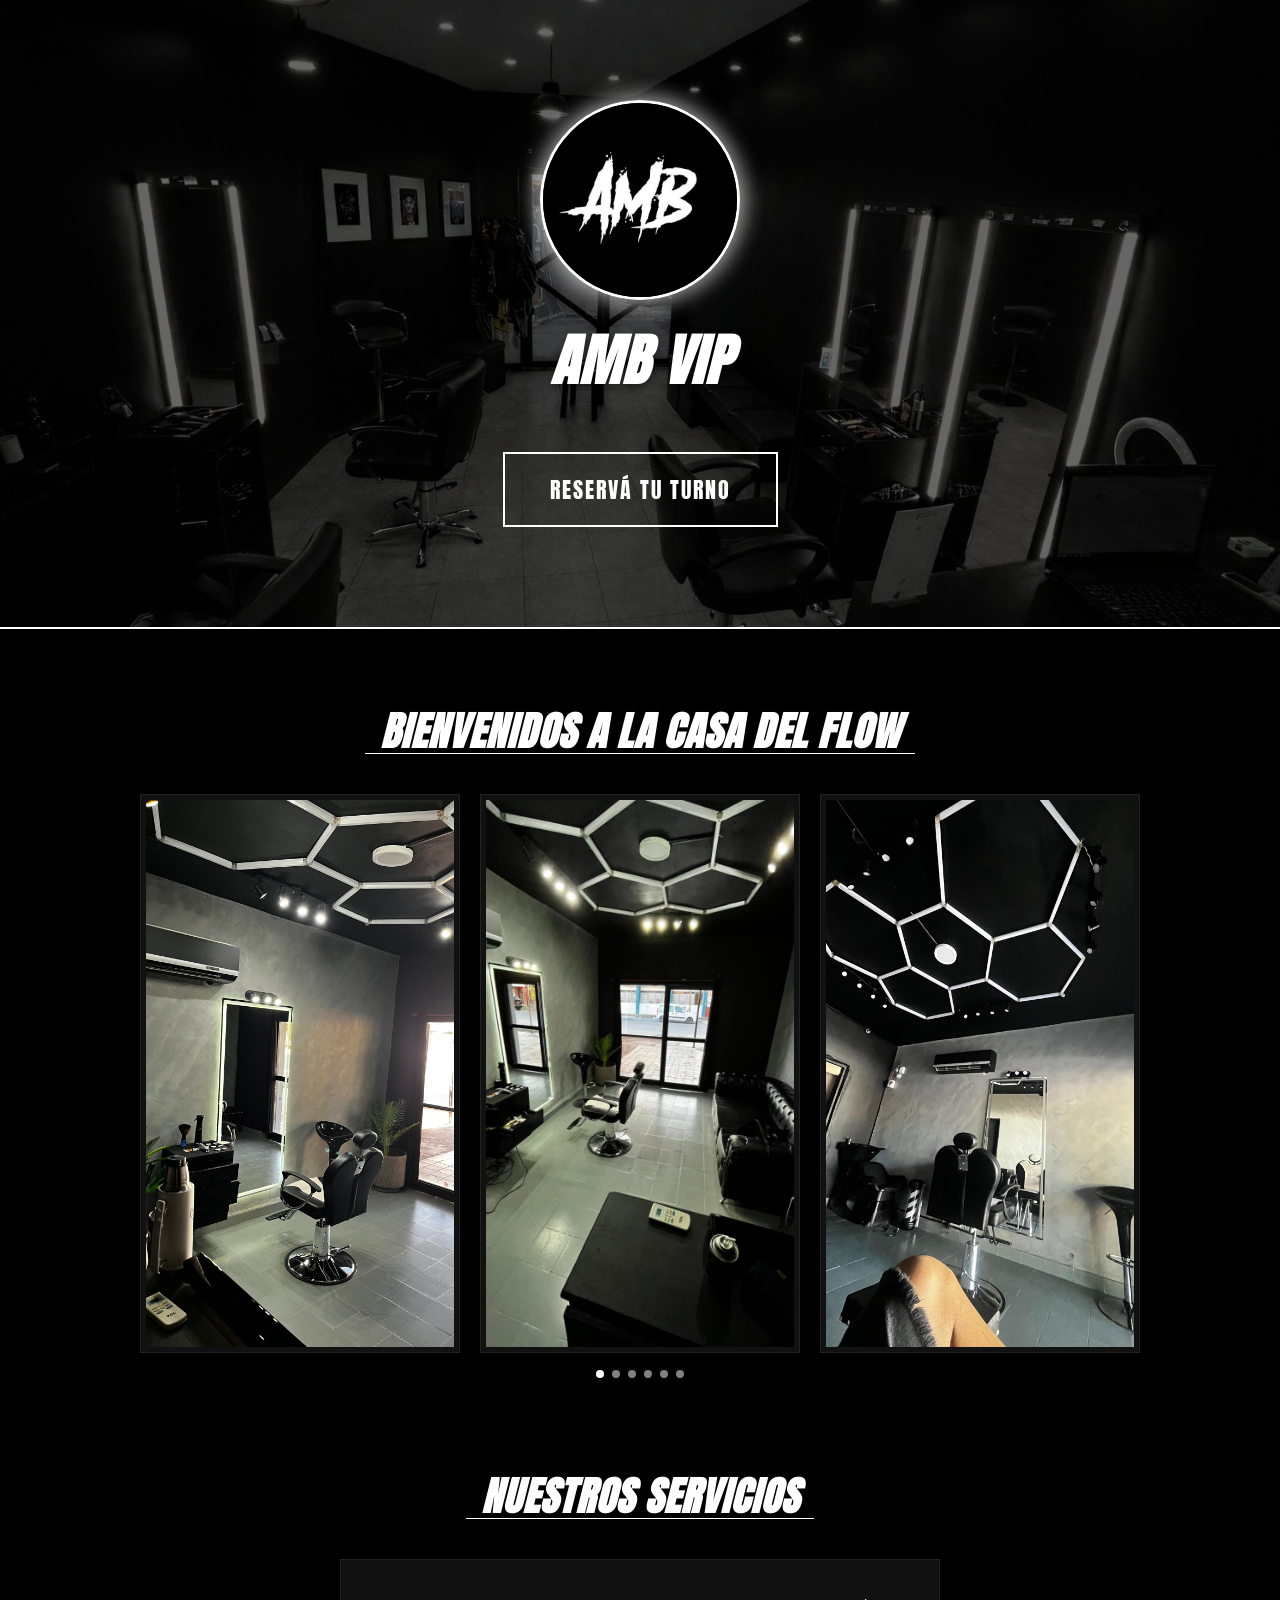
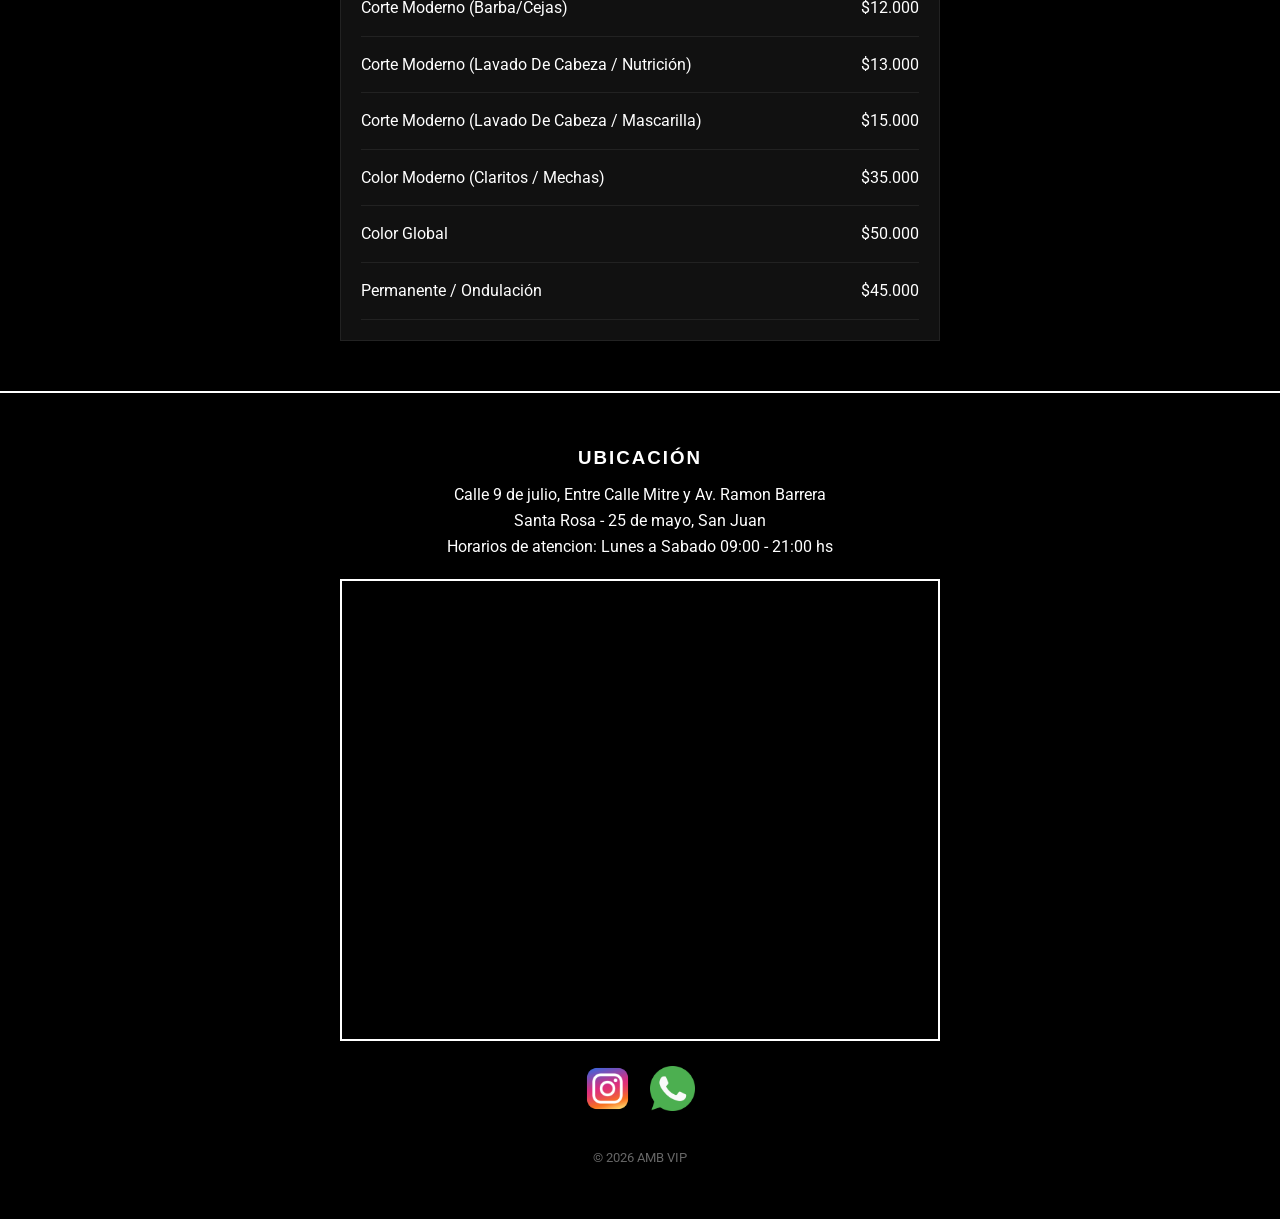
<file: index.html>
<!DOCTYPE html>
<html lang="es">
<head>
    <meta charset="UTF-8">
    <meta name="viewport" content="width=device-width, initial-scale=1.0">
    <meta property="og:title" content="AMB VIP - Turnos Online" />
    <meta property="og:description" content="Reservá tu turno rápido y fácil en la mejor barbería." />
    <meta property="og:image" content="https://amb-vip.github.io/amb-vip-turnos/logo_1.jpeg" />
    <meta property="og:url" content="https://amb-vip.github.io/amb-vip-turnos/" />
    <meta property="og:type" content="website" />
    <meta name="theme-color" content="#0d0d0d">
    <link rel="icon" href="logo_1.jpeg" type="image/jpeg">
    <title>AMB VIP - Turnos Online</title>
    
    <link rel="stylesheet" href="https://cdn.jsdelivr.net/npm/swiper@11/swiper-bundle.min.css" />
    
    <link rel="stylesheet" href="style_1.css">
    <link href="https://fonts.googleapis.com/css2?family=Anton&family=Oswald:wght@400;700&family=Roboto:wght@300;400&display=swap" rel="stylesheet">
</head>
<body>

    <header>
        <img src="logo_1.jpeg" id="logo-principal" alt="Logo">
        
        <h1>AMB VIP</h1>
        <a href="formulario.html" id="boton-reserva" class="btn-reserva">RESERVÁ TU TURNO</a>
    </header>

    <section id="lookbook">
        <h2>BIENVENIDOS A LA CASA DEL FLOW</h2>
        
        <div class="swiper mySwiper">
            <div class="swiper-wrapper">
                <div class="swiper-slide"><img src="foto1.jpeg" alt="Corte 1"></div>
                <div class="swiper-slide"><img src="foto2.jpeg" alt="Corte 2"></div>
                <div class="swiper-slide"><img src="foto3.jpeg" alt="Corte 3"></div>
                <div class="swiper-slide"><img src="foto4.jpeg" alt="Corte 4"></div>
                <div class="swiper-slide"><img src="foto5.jpeg" alt="Corte 5"></div>
                <div class="swiper-slide"><img src="foto6.jpeg" alt="Corte 6"></div>
            </div>
            <div class="swiper-pagination"></div>
        </div>
    </section>

    <section id="servicios">
        <h2>NUESTROS SERVICIOS</h2>
        <div class="lista-precios">
            <div class="item-precio">
                <span class="servicio">Corte Moderno (Barba/Cejas)</span>
                <span class="puntos"></span>
                <span class="precio">$12.000</span>
            </div>
            <div class="item-precio">
                <span class="servicio">Corte Moderno (Lavado De Cabeza / Nutrición)</span>
                <span class="puntos"></span>
                <span class="precio">$13.000</span>
            </div>
            <div class="item-precio">
                <span class="servicio">Corte Moderno (Lavado De Cabeza / Mascarilla)</span>
                <span class="puntos"></span>
                <span class="precio">$15.000</span>
            </div>
            <div class="item-precio">
                <span class="servicio">Color Moderno (Claritos / Mechas)</span>
                <span class="puntos"></span>
                <span class="precio">$35.000</span>
            </div>
            <div class="item-precio">
                <span class="servicio">Color Global</span>
                <span class="puntos"></span>
                <span class="precio">$50.000</span>
            </div>
            <div class="item-precio">
                <span class="servicio">Permanente / Ondulación</span>
                <span class="puntos"></span>
                <span class="precio">$45.000</span>
            </div>
        </div>
    </section>

    <footer>
        <div class="footer-content">
            <h3>UBICACIÓN</h3>
            <p>Calle 9 de julio, Entre Calle Mitre y Av. Ramon Barrera</p>
            <p>Santa Rosa - 25 de mayo, San Juan</p>
            <p>Horarios de atencion: Lunes a Sabado 09:00 - 21:00 hs</p>
            
            <div class="map-container">
                <iframe src="https://www.google.com/maps/embed?pb=!1m18!1m12!1m3!1d1167.2320628556251!2d-68.31467942738881!3d-31.74550204469777!2m3!1f0!2f0!3f0!3m2!1i1024!2i768!4f13.1!3m3!1m2!1s0x968105f3e733da51%3A0xf9f2771a31c8fe1!2sAMB%20BARBER%20CREW!5e0!3m2!1ses-419!2sar!4v1773556820463!5m2!1ses-419!2sar" width="600" height="450" style="border:0;" allowfullscreen="" loading="lazy" referrerpolicy="no-referrer-when-downgrade"></iframe>
            </div>
    
            <div class="footer-links">
                <a href="https://instagram.com/amb_barbers_crew" target="_blank">
                    <img src="instagram.png" alt="Instagram" class="icon">
                </a>
                <a href="https://wa.me/5491100000000" target="_blank">
                    <img src="whatsapp.png" alt="WhatsApp" class="icon">
                </a>
            </div>
            
            <p style="margin-top: 30px; font-size: 0.8rem; color: #666;">© 2026 AMB VIP</p>
        </div>
    </footer>

    <script src="https://cdn.jsdelivr.net/npm/swiper@11/swiper-bundle.min.js"></script>

    <script>
        // Inicializar Swiper
        var swiper = new Swiper(".mySwiper", {
            loop: true,
            pagination: {
                el: ".swiper-pagination",
                clickable: true,
            },
            breakpoints: {
                320: { // Celulares
                    slidesPerView: 1,
                    spaceBetween: 10
                },
                768: { // Tablets y PC
                    slidesPerView: 3,
                    spaceBetween: 20
                }
            }
        });

        // Tus scripts originales
        document.addEventListener('DOMContentLoaded', () => {
            
            // Lógica del logo secreto
            const logo = document.getElementById('logo-principal');
            if (logo) {
                logo.addEventListener('dblclick', () => {
                    window.location.href = "admi.html";
                });
            }

            // Lógica del botón de reserva
            const btnReserva = document.getElementById('boton-reserva');
            if (btnReserva) {
                btnReserva.addEventListener('click', (e) => {
                    console.log("Redirigiendo a formulario...");
                });
            }
        });
    </script>
</body>
</html>
</file>
<file: style_1.css>
/* =========================================
   RESETEO GENERAL Y BODY
========================================= */
* { 
    box-sizing: border-box; 
    margin: 0; 
    padding: 0; 
}

body {
    background-color: #000;
    color: #fff;
    font-family: 'Roboto', sans-serif;
    line-height: 1.6;
}

/* =========================================
   TIPOGRAFÍA Y TÍTULOS
========================================= */
h1, h2 {
    font-family: 'Anton', sans-serif;
    text-transform: uppercase;
    font-style: italic; 
    letter-spacing: 1px;
    line-height: 1.1;
    margin-bottom: 20px;
}

h1 {
    font-size: 3.5rem;
    color: #fff;
    text-shadow: 0 4px 10px rgba(0,0,0,0.5);
}

h2 {
    text-align: center;
    font-size: 2.5rem;
    margin: 60px auto 40px auto;
    border-bottom: 1px solid #fff;
    display: table;
    padding: 0 15px;
}

/* =========================================
   HEADER Y LOGO
========================================= */
header {
    background: linear-gradient(rgba(0,0,0,0.6), rgba(0,0,0,0.6)), url('fachada_nueva.jpeg');
    background-size: cover;
    background-position: center;
    border-bottom: 2px solid #fff;
    padding: 100px 20px;
    display: flex;
    flex-direction: column;
    justify-content: center;
    align-items: center;
    text-align: center;
}

#logo-principal { 
    width: 200px !important;  
    height: 200px !important; 
    border: 3px solid #fff !important; 
    margin-bottom: 30px !important;    
    border-radius: 50%;
    object-fit: cover;                 
    cursor: pointer;
    box-shadow: 0 0 20px 5px rgba(255, 255, 255, 0.6);
    transition: all 0.3s ease-out;
}

#logo-principal:hover {
    box-shadow: 0 0 30px 10px rgba(255, 255, 255, 0.8);
    transform: scale(1.05);
}

/* =========================================
   BOTONES
========================================= */
.btn-reserva {
    display: inline-block;
    padding: 18px 45px; 
    background: transparent;
    color: #fff;
    border: 2px solid #fff; 
    font-family: 'Anton', sans-serif; 
    font-size: 1.4rem;
    letter-spacing: 2px;
    text-transform: uppercase;
    text-decoration: none;
    transition: all 0.4s ease-in-out; 
    cursor: pointer;
    margin-top: 40px;
}

.btn-reserva:hover {
    background-color: #fff; 
    color: #000;
    box-shadow: 0 0 20px rgba(255, 255, 255, 0.4); 
    transform: scale(1.05); 
}

/* =========================================
   CARRUSEL SWIPER (REEMPLAZA GALERÍA)
========================================= */
#lookbook {
    padding: 20px 0;
    overflow: hidden; 
    max-width: 1000px;
    margin: 0 auto;
}

.swiper {
    width: 100%;
    height: 100%;
    padding-bottom: 40px; 
}

.swiper-slide {
    text-align: center;
    display: flex;
    justify-content: center;
    align-items: center;
}

/* --- EN TU ARCHIVO CSS BUSCÁ ESTE BLOQUE Y CAMBIALO --- */

.swiper-slide img {
    display: block;
    width: 100%;       /* Mantiene el ancho total del contenedor */
    height: auto;      /* <--- ESTE ES EL CAMBIO CLAVE: la altura se ajusta sola */
    object-fit: contain; /* <--- OPCIONAL: Asegura que la imagen entre entera sin cortarse si hay espacio extra */
    border: 1px solid #222; /* Tu borde original */
    background: #111; /* Tu fondo original */
    padding: 5px; /* Tu padding original */
}

.swiper-slide img:hover { 
    border-color: #fff;
    transform: scale(1.02);
}

/* Paginación del carrusel */
.swiper-pagination-bullet {
    background: #fff !important;
    opacity: 0.5;
}

.swiper-pagination-bullet-active {
    opacity: 1 !important;
}

/* =========================================
   SERVICIOS Y PRECIOS
========================================= */
.lista-precios { 
    padding: 20px; 
    background: #111; 
    margin: 20px auto; 
    max-width: 600px; 
    border: 1px solid #222; 
}

.item-precio { 
    display: flex; 
    justify-content: space-between; 
    padding: 15px 0; 
    border-bottom: 1px solid #222; 
}

/* =========================================
   FOOTER Y MAPA
========================================= */
footer { 
    text-align: center; 
    padding: 50px 20px; 
    background: #000; 
    margin-top: 50px; 
    border-top: 2px solid #fff; 
}

.map-container {
    max-width: 600px;
    margin: 20px auto;
    border: 2px solid #fff;
    overflow: hidden;
}

.footer-links {
    display: flex;
    justify-content: center;
    gap: 20px;
    margin-top: 25px;
}

.icon {
    width: 45px; 
    height: 45px;
    transition: 0.3s;
}

.icon:hover {
    transform: scale(1.1);
    opacity: 0.8;
}

.footer-content h3 {
    font-family: 'Bebas Neue', sans-serif;
    margin-bottom: 10px;
    letter-spacing: 2px;
}
</file>
